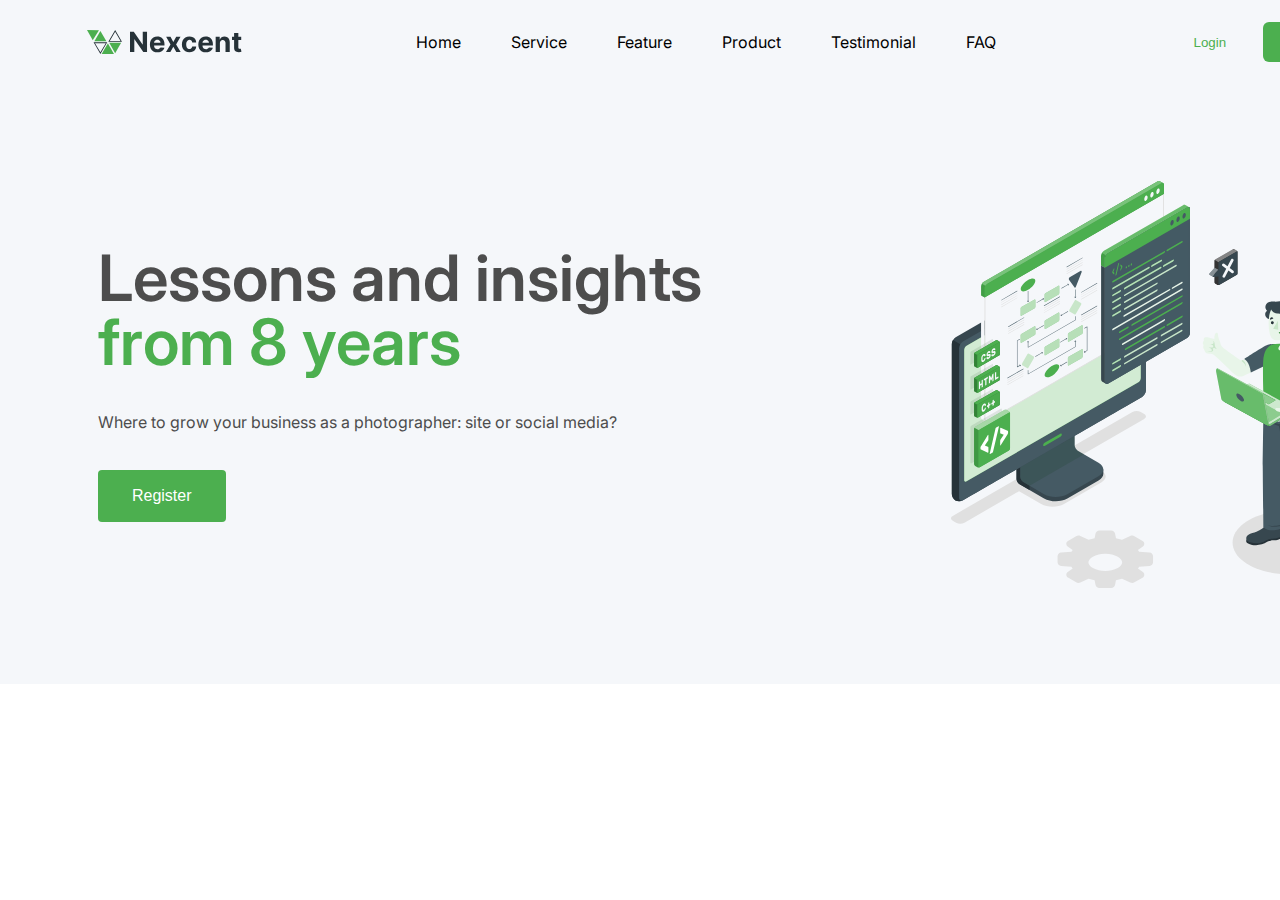
<file: T-3 homework/index.html>
<!DOCTYPE html>
<html lang="en">
  <head>
    <meta charset="UTF-8" />
    <meta name="viewport" content="width=device-width, initial-scale=1.0" />

    <link rel="stylesheet" href="./style/global.css" />
    <link rel="stylesheet" href="./home.css" />

    <title>Topic-3 HomeWork</title>
  </head>
  <body>
    <div class="container">
      <!-- HEADER START  -->
      <header class="header">
        <img src="./assets/general/icon.svg" />
        <nav>
          <ul class="nav-list">
            <li>Home</li>
            <li>Service</li>
            <li>Feature</li>
            <li>Product</li>
            <li>Testimonial</li>
            <li>FAQ</li>
          </ul>
        </nav>
        <div class="btn">
          <button class="btn-login">Login</button>
          <button class="btn-signup">Sign up</button>
        </div>
      </header>
      <!-- HEADER END  -->

      <!-- MAIN START  -->
      <main class="main">
        <section>
            <div class="lesson">
                <div class="lesson-box">
                    <h1 class="lesson-h">Lessons and insights <span>from 8 years</span></h1>
                    <p class="lesson-p">Where to grow your business as a photographer: site or social media?</p>
                    <button class="lesson-btn">Register</button>
                </div>
                <img class="lesson-img" src="./assets/general/lesson.svg" >
            </div>

            <div>
                
            </div>
            <div></div>
        </section>

        <section></section>
      </main>
      <!-- MAIN END  -->


      <footer></footer>
    </div>
  </body>
</html>
</file>
<file: T-3 homework/home.css>
.container {
  width: 1440px;
  margin: 0 auto;
}

/* <!-- HEADER START  --> */
.header {
  display: flex;
  justify-content: space-around;
  align-items: center;
  background-color: #f5f7fa;
  height: 84px;
}
.nav-list {
  display: flex;
  gap: 50px;
  font-family: var(--inter);
  font-weight: 400;
}
.btn {
  display: flex;
  gap: 14px;
}
.btn-login {
  width: 78px;
  height: 40px;
  color: var(--green);
  font-weight: 500;
  border: none;
  background-color: #f5f7fa;
}
.btn-signup {
  width: 90px;
  height: 40px;
  background-color: var(--green);
  color: #ffffff;
  font-weight: 500;
  border-radius: 6px;
  border: none;
}
/* <!-- HEADER END  --> */

/* MAIN START  */
.lesson {
  display: flex;
  justify-content: space-around;
  align-items: center;
  background-color: #f5f7fa;
  height: 600px;
}
.lesson-box {
  font-family: var(--inter);
  display: flex;
  flex-direction: column;
  justify-content: space-between;
  width: 658px;
  height: 276px;
}
.lesson-h {
  font-weight: 600;
  font-size: 64px;
  color: var(--grey);
}
span {
  color: var(--green);
}
.lesson-p {
  font-weight: 400;
  font-size: 16px;
  color: var(--grey);
}
.lesson-btn {
  font-weight: 500;
  font-size: 16px;
  border: none;
  border-radius: 4px;
  width: 128px;
  height: 52px;
  background-color: var(--green);
  color: #ffffff;
}
</file>
<file: T-3 homework/style/global.css>
@import url(./reset.css);
@import url(./fonts.css);
@import url(./variable.css);
*{
    box-sizing: border-box;
}
</file>
